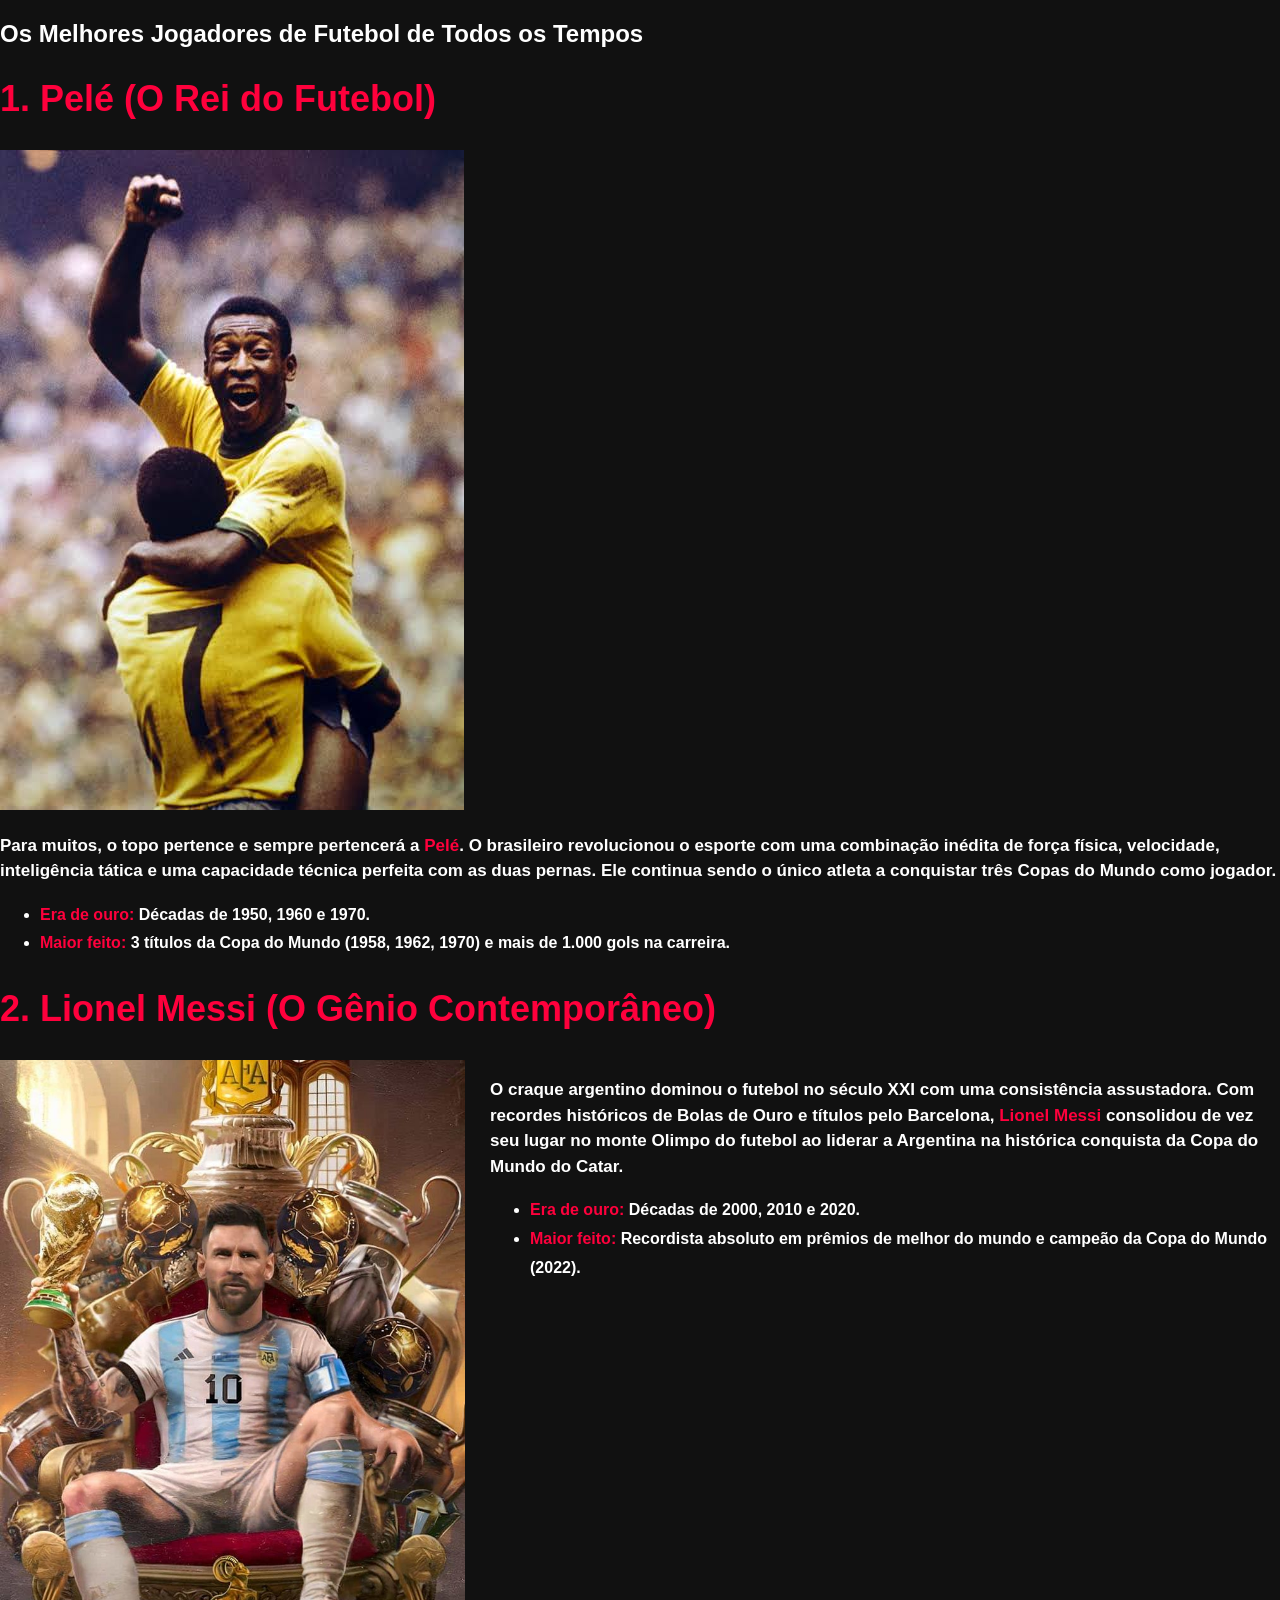
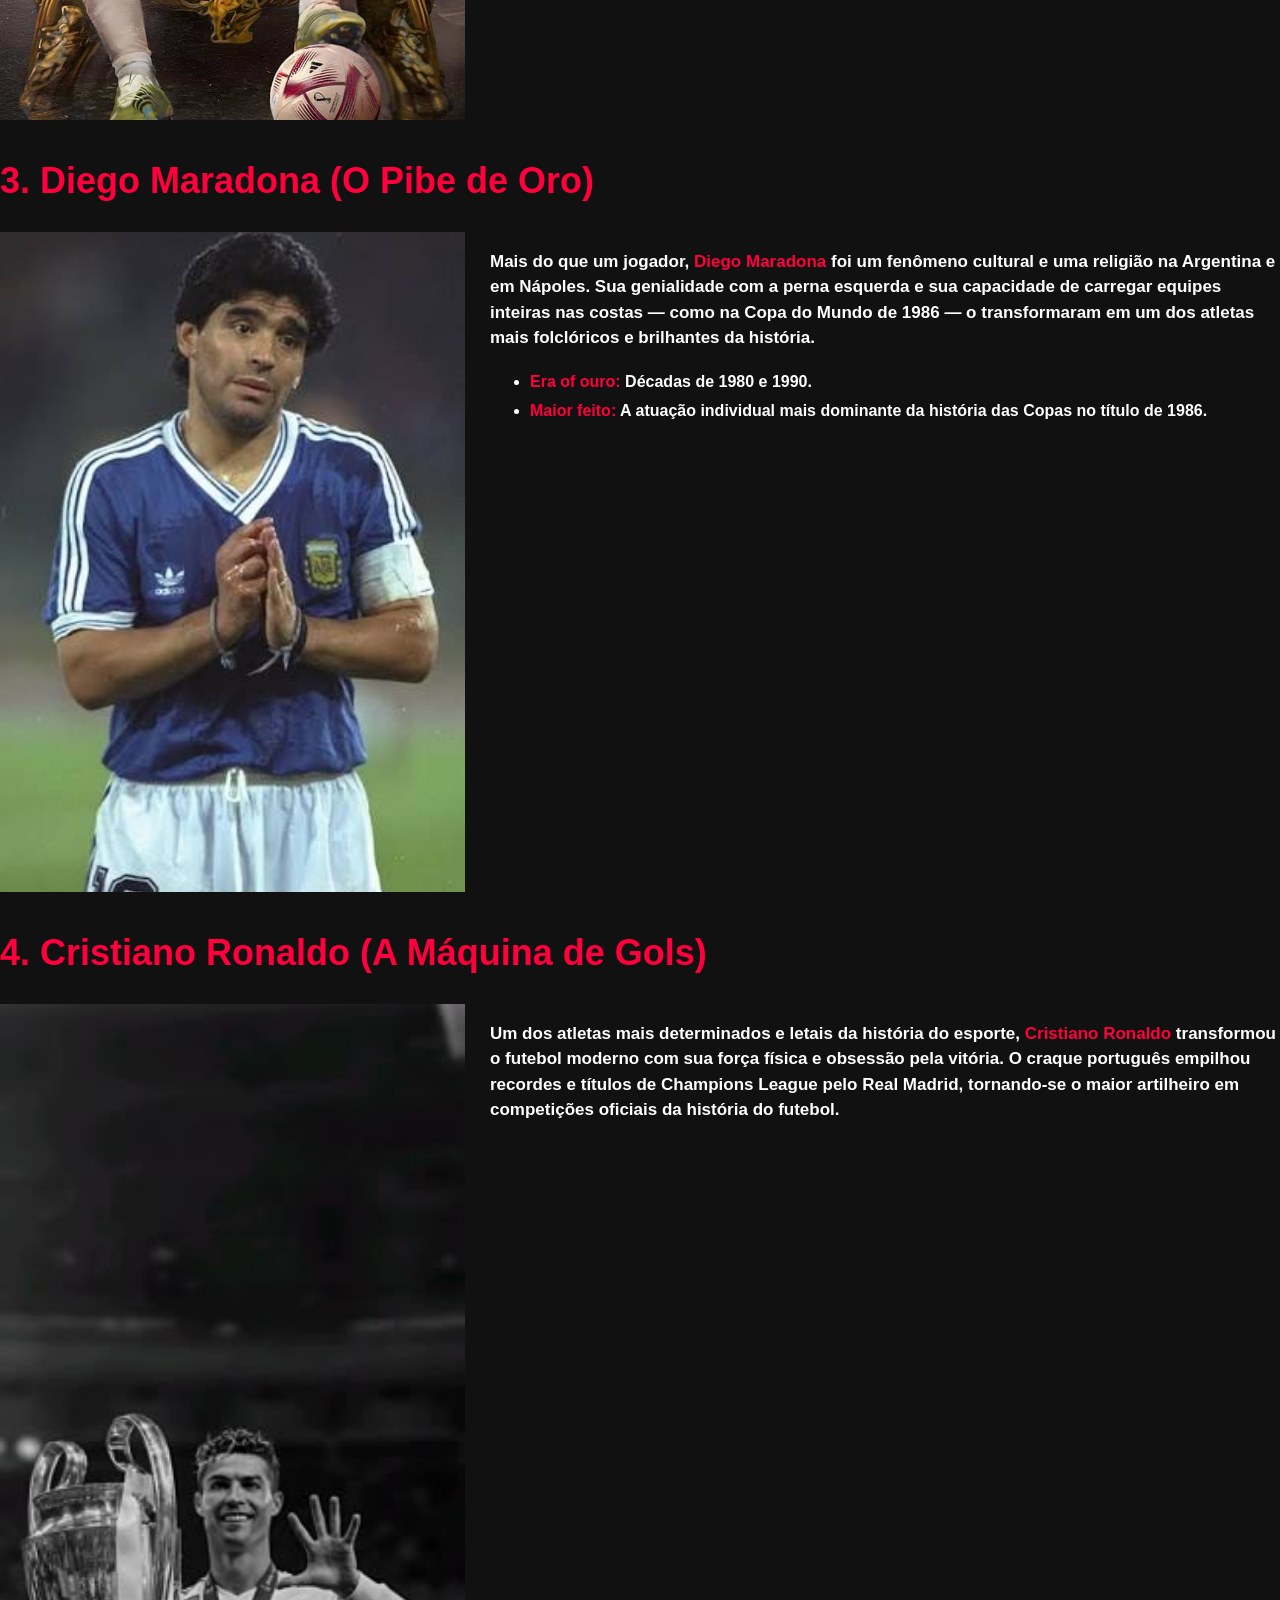
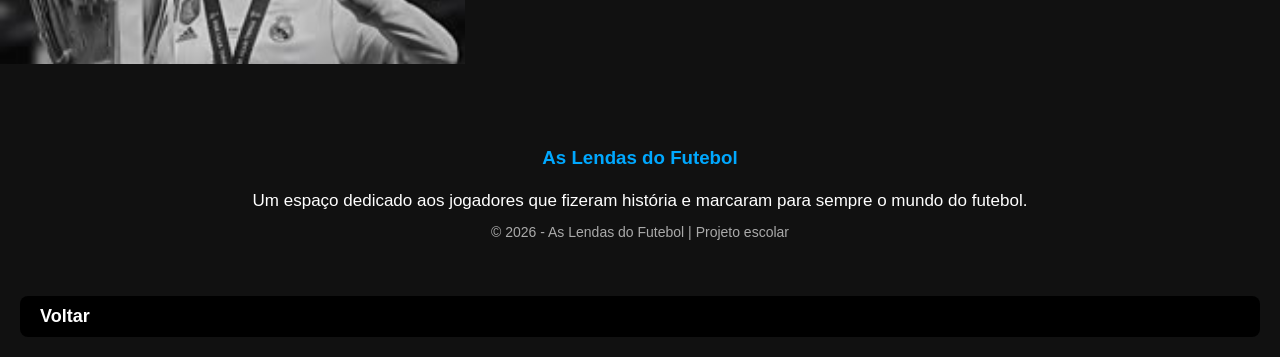
<file: Aslendas.html>
<!DOCTYPE html>
<html lang="pt-br">
<head>
    <meta charset="UTF-8">
    <meta name="viewport" content="width=device-width, initial-scale=1.0">
    <title>Document</title>
    <link rel="stylesheet" href="aslendas.css">
</head>
<body>
      
    <main>
    <article class="artigo-jogadores-historicos">
       
    <header class="artigo-header">
    <h1>Os Melhores Jogadores de Futebol de Todos os Tempos
  
    
   <header class="texto">
         <h2>1. Pelé (O Rei do Futebol)</h2>
                <div>
                    <img src="pele.jpg" alt="Pelé comemorando gol com soco no ar pela Seleção Brasileira">
                    <div>
                <p>Para muitos, o topo pertence e sempre pertencerá a <strong>Pelé</strong>. O brasileiro revolucionou o esporte com uma combinação inédita de força física, velocidade, inteligência tática e uma capacidade técnica perfeita com as duas pernas. Ele continua sendo o único atleta a conquistar três Copas do Mundo como jogador.</p>
               <ul>
               <li><strong>Era de ouro:</strong> Décadas de 1950, 1960 e 1970.</li>
             <li><strong>Maior feito:</strong> 3 títulos da Copa do Mundo (1958, 1962, 1970) e mais de 1.000 gols na carreira.</li>
             </ul>
                    </div>
                </div>
            </section>
        
            
            <section>
                <h2>2. Lionel Messi (O Gênio Contemporâneo)</h2>
                <div>
                    <img src="messi.jpg" alt="">
                    <div>
                        <p>O craque argentino dominou o futebol no século XXI com uma consistência assustadora. Com recordes históricos de Bolas de Ouro e títulos pelo Barcelona, <strong>Lionel Messi</strong> consolidou de vez seu lugar no monte Olimpo do futebol ao liderar a Argentina na histórica conquista da Copa do Mundo do Catar.</p>
                        <ul>
                            <li><strong>Era de ouro:</strong> Décadas de 2000, 2010 e 2020.</li>
                            <li><strong>Maior feito:</strong> Recordista absoluto em prêmios de melhor do mundo e campeão da Copa do Mundo (2022).</li>
              </ul>
             </div>
            </div>
        </section>
        
            
            <section>
            <h2>3. Diego Maradona (O Pibe de Oro)</h2>
             <div>
             <img src="maradona.jpg" alt="">
             <div>
             <p>Mais do que um jogador, <strong>Diego Maradona</strong> foi um fenômeno cultural e uma religião na Argentina e em Nápoles. Sua genialidade com a perna esquerda e sua capacidade de carregar equipes inteiras nas costas — como na Copa do Mundo de 1986 — o transformaram em um dos atletas mais folclóricos e brilhantes da história.</p>
             <ul>
             <li><strong>Era of ouro:</strong> Décadas de 1980 e 1990.</li>
              <li><strong>Maior feito:</strong> A atuação individual mais dominante da história das Copas no título de 1986.</li>
              </ul>
             </div>
             </div>
            </section>
    
            <section>
                <h2>4. Cristiano Ronaldo (A Máquina de Gols)</h2>
                <div>
                    <img src="cr7.jpg" alt="">
                    <div>
                        <p>Um dos atletas mais determinados e letais da história do esporte, <strong>Cristiano Ronaldo</strong> 
                            transformou o futebol moderno com sua força física e obsessão pela vitória.
                             O craque português empilhou recordes e títulos de Champions League pelo Real Madrid, tornando-se o maior artilheiro em competições oficiais da história do futebol.</p>
                        <ul>
    
<section>
</main>


    
    <footer class="rodape">
        <h3>As Lendas do Futebol</h3>
    
        <p>
            Um espaço dedicado aos jogadores que fizeram história
            e marcaram para sempre o mundo do futebol.
        </p>
    
        <p class="direitos">
            © 2026 - As Lendas do Futebol | Projeto escolar
        </p>
    </footer> 
 
</body>
<a href="index.html" class="voltar"> Voltar</a>   
    
</html>
</file>
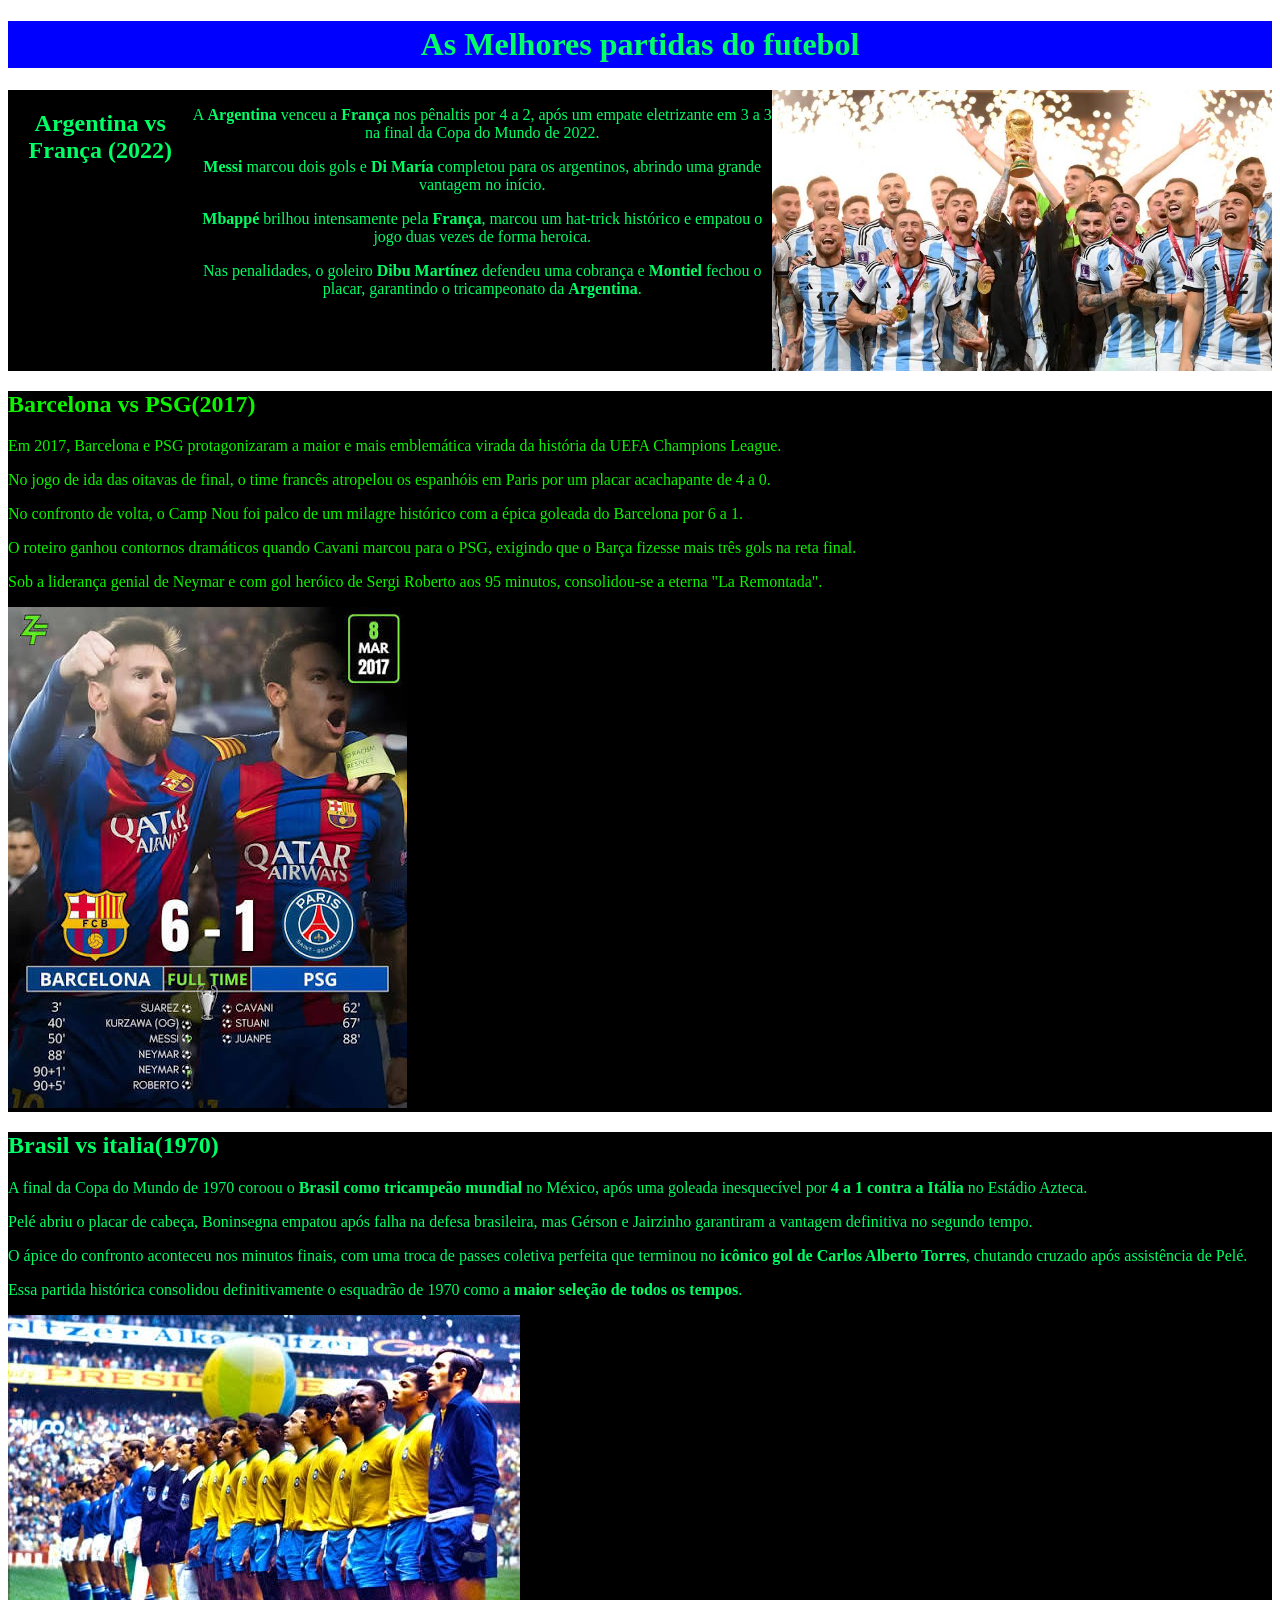
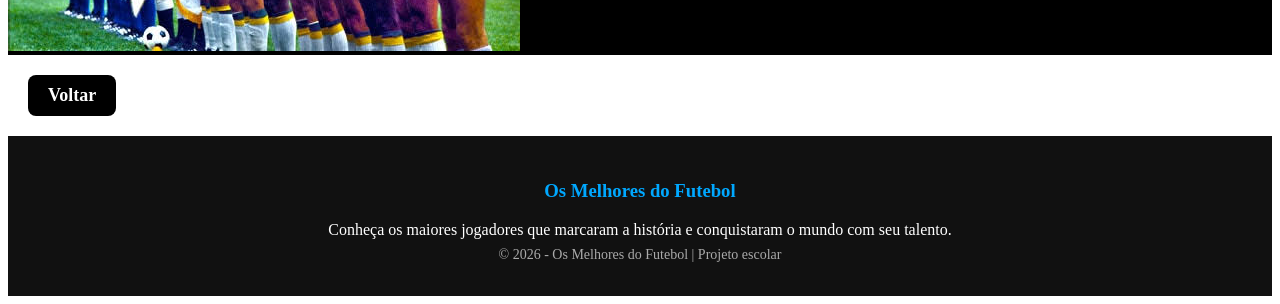
<file: melhores.html>
<!DOCTYPE html>
<html lang="en">
<head>
    <meta charset="UTF-8">
    <meta name="viewport" content="width=device-width, initial-scale=1.0">
    <title> Melhores Partidas</title>
   <link rel="stylesheet" href="partidas.css">
</head>
<body>
<H1 class="titulo"> As Melhores partidas do futebol  </H1>
<header class="titulo1"><h2> Argentina vs França (2022)</h2></p>
    <article>
        <p>A <strong>Argentina</strong> venceu a <strong>França</strong> nos pênaltis por 4 a 2, após um empate eletrizante em 3 a 3 na final da Copa do Mundo de 2022.</p>
        <p><strong>Messi</strong> marcou dois gols e <strong>Di María</strong> completou para os argentinos, abrindo uma grande vantagem no início.</p>
        <p><strong>Mbappé</strong> brilhou intensamente pela <strong>França</strong>, marcou um hat-trick histórico e empatou o jogo duas vezes de forma heroica.</p>
        <p>Nas penalidades, o goleiro <strong>Dibu Martínez</strong> defendeu uma cobrança e <strong>Montiel</strong> fechou o placar, garantindo o tricampeonato da <strong>Argentina</strong>.</p>
    </article>
    <img class="img" src="2022.jpg" alt="">

</header>

<header class="barcelona"><h2>
    Barcelona vs PSG(2017)
</h2>
Em 2017, Barcelona e PSG protagonizaram a maior e mais emblemática virada da história da UEFA Champions League.</p>
No jogo de ida das oitavas de final, o time francês atropelou os espanhóis em Paris por um placar acachapante de 4 a 0.</p>
No confronto de volta, o Camp Nou foi palco de um milagre histórico com a épica goleada do Barcelona por 6 a 1.</p>
O roteiro ganhou contornos dramáticos quando Cavani marcou para o PSG, exigindo que o Barça fizesse mais três gols na reta final.</p>
Sob a liderança genial de Neymar e com gol heróico de Sergi Roberto aos 95 minutos, consolidou-se a eterna "La Remontada".</p>
<img src="BARCELONA VS PSG.jpg" alt="" class="imgbarcelona">
</header>



<header class="final-70">               
    <h2>  Brasil vs italia(1970)</h2>


<p>A final da Copa do Mundo de 1970 coroou o <strong>Brasil como tricampeão mundial</strong> no México, após uma goleada inesquecível por <strong>4 a 1 contra a Itália</strong> no Estádio Azteca.</p>
<p>Pelé abriu o placar de cabeça, Boninsegna empatou após falha na defesa brasileira, mas Gérson e Jairzinho garantiram a vantagem definitiva no segundo tempo.</p>
<p>O ápice do confronto aconteceu nos minutos finais, com uma troca de passes coletiva perfeita que terminou no <strong>icônico gol de Carlos Alberto Torres</strong>, chutando cruzado após assistência de Pelé.</p>
<p>Essa partida histórica consolidou definitivamente o esquadrão de 1970 como a <strong>maior seleção de todos os tempos</strong>.</p>
<img src="final 70.jpg" alt="">
</header>






    <a href="index.html" class="voltar"> Voltar</a>   

</body>
<footer class="rodape">
    <h3>Os Melhores do Futebol</h3>

    <p>
        Conheça os maiores jogadores que marcaram a história
        e conquistaram o mundo com seu talento.
    </p>

    <p class="direitos">
        © 2026 - Os Melhores do Futebol | Projeto escolar
    </p>
</footer>


</html>
</file>
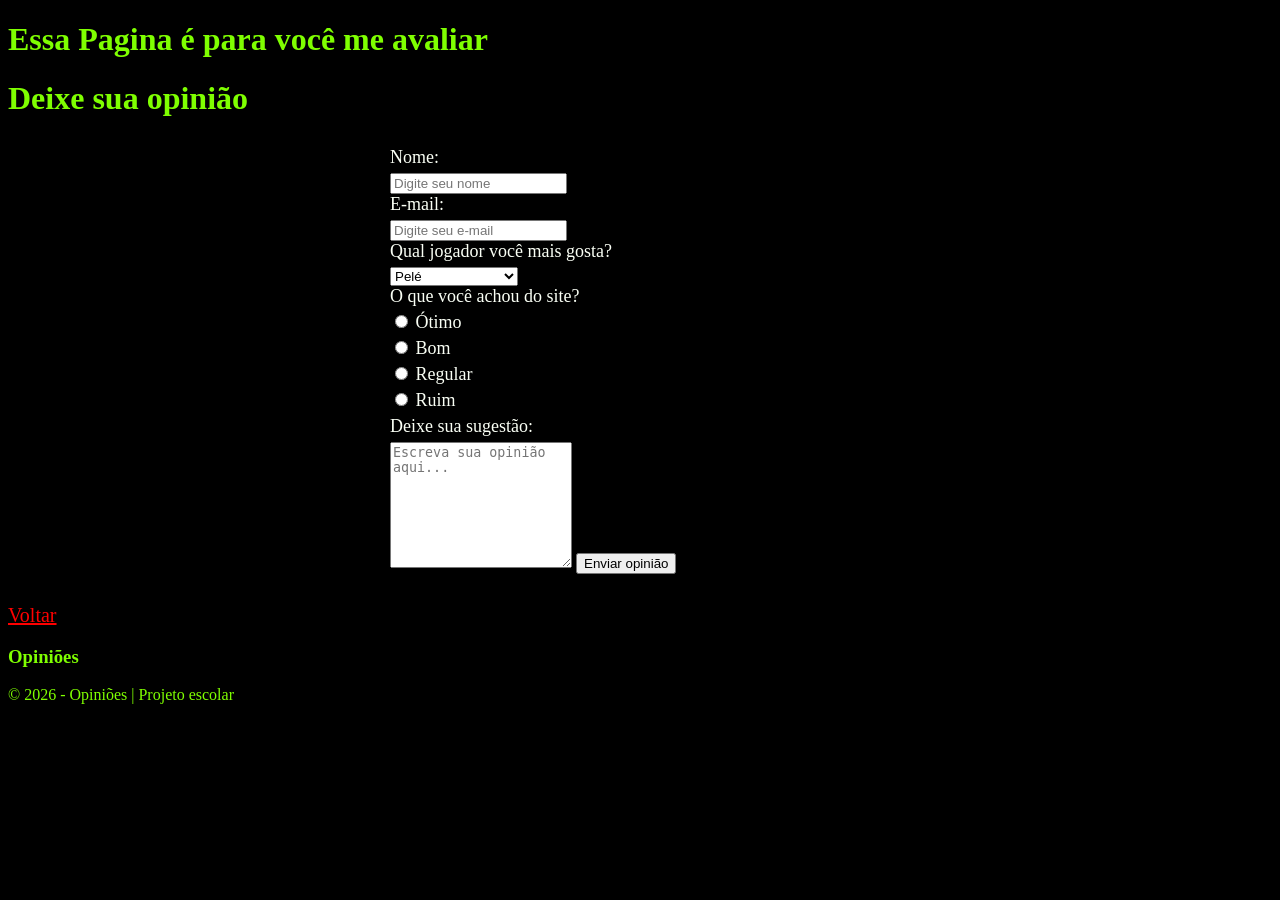
<file: opiniões.html>
<!DOCTYPE html>
<html lang="pt-br">
<head>
    <meta charset="UTF-8">
    <meta name="viewport" content="width=device-width, initial-scale=1.0">
    <title>opiniões</title>
    <link rel="stylesheet" href= "opiniões.css">
</head>
<body>
    <H1> Essa Pagina é para você me avaliar </H1>
    <h1>Deixe sua opinião</h1>

<form>

    <label for="nome">Nome:</label>
    <input type="text" id="nome" name="nome" placeholder="Digite seu nome">

    <label for="email">E-mail:</label>
    <input type="email" id="email" name="email" placeholder="Digite seu e-mail">

    <label for="jogador">Qual jogador você mais gosta?</label>
    <select id="jogador" name="jogador">
        <option>Pelé</option>
        <option>Messi</option>
        <option>Cristiano Ronaldo</option>
        <option>Neymar</option>
        <option>Outro</option>
    </select>

    <label>O que você achou do site?</label>

    <label>
        <input type="radio" name="opiniao" value="otimo">
        Ótimo
    </label>

    <label>
        <input type="radio" name="opiniao" value="bom">
        Bom
    </label>

    <label>
        <input type="radio" name="opiniao" value="regular">
        Regular
    </label>

    <label>
        <input type="radio" name="opiniao" value="ruim">
        Ruim
    </label>

    <label for="mensagem">Deixe sua sugestão:</label>
    <textarea id="mensagem" name="mensagem" rows="6"
        placeholder="Escreva sua opinião aqui..."></textarea>

    <button type="submit">Enviar opinião</button>

</form>
<a href="index.html" class="voltar"> Voltar</a>   







<footer class="rodape">
    <h3>Opiniões</h3>
    <p class="direitos">
        © 2026 - Opiniões | Projeto escolar
    </p>
</footer>

</body>
</html>
</file>
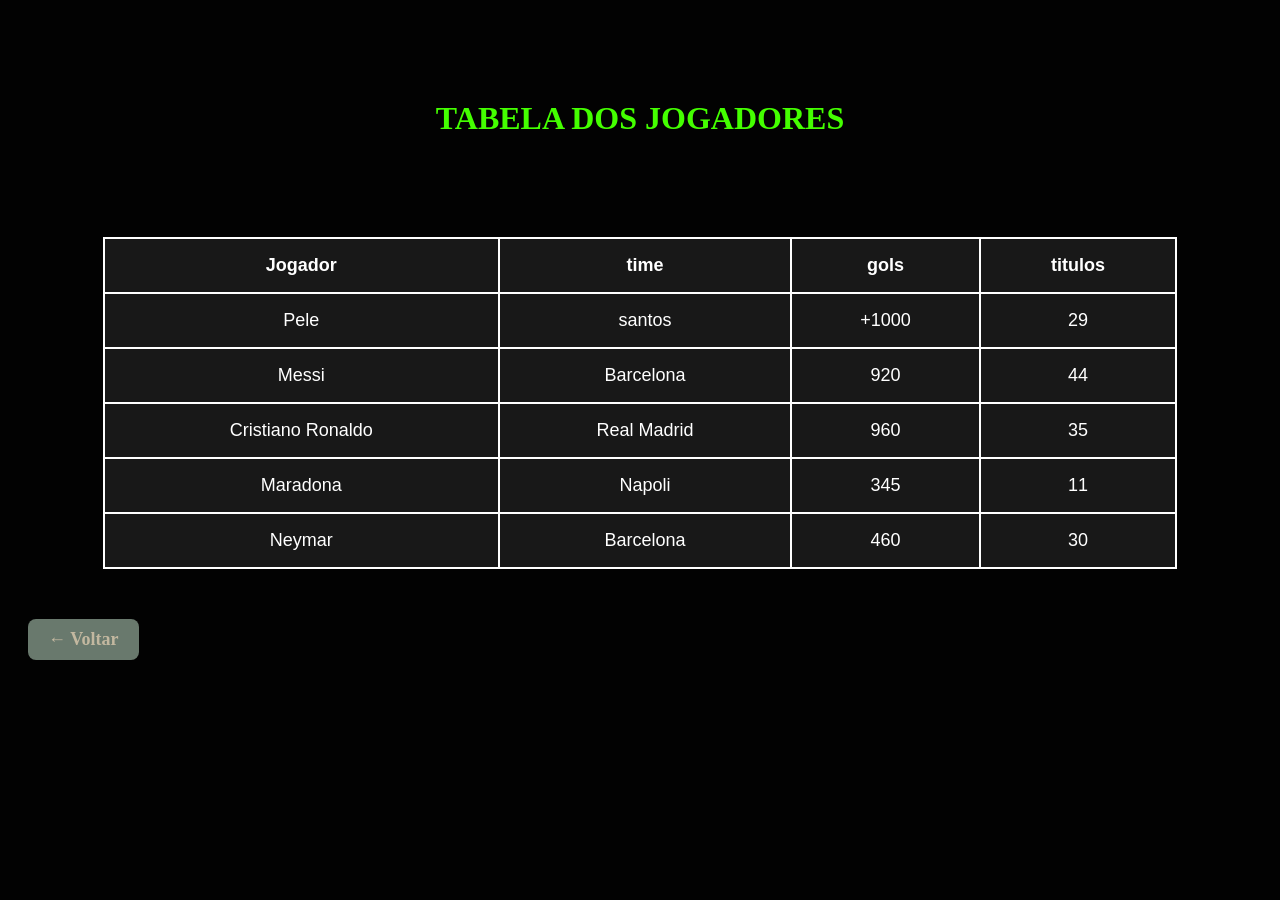
<file: tabela.html>
<!DOCTYPE html>
<html lang="en">
<head>
    <meta charset="UTF-8">
    <meta name="viewport" content="width=device-width, initial-scale=1.0">
    <title>tabela</title>
<link rel="stylesheet" href="tabela.css">
</head>
<body>


    <H1 class="titulo">TABELA DOS JOGADORES</H1>


    <table border="1">
        <tr>
            
            <tD> <strong>Jogador</strong></tD>
            <td> <strong> time   </strong> </tD>
            <tD><strong>   gols</strong></tD>
            <tD><strong> titulos</strong></tD>
           </tr>
      <tr>
            <td> Pele</td>
            <td>santos</td>
            <td> +1000</td>
            <td> 29</td>
        </tr>
    
        <tr>
            <td> Messi</td>
            <td>Barcelona</td>
            <td> 920</td>
            <td> 44</td>
        </tr>
    
       
        <tr>
            <td> Cristiano Ronaldo</td>
            <td>Real Madrid</td>
            <td> 960</td>
            <td> 35</td>
        </tr>
    
        <tr>
            <td>Maradona</td>
            <td>Napoli</td>
            <td> 345</td>
            <td> 11</td>
        </tr>
    
        <tr>
            <td> Neymar</td>
            <td>Barcelona</td>
            <td> 460</td>
            <td>30</td>
        </tr>
    
      </table>

    

    <a href="index.html" class="voltar"> ← Voltar</a>   
</body>
</html>
</file>
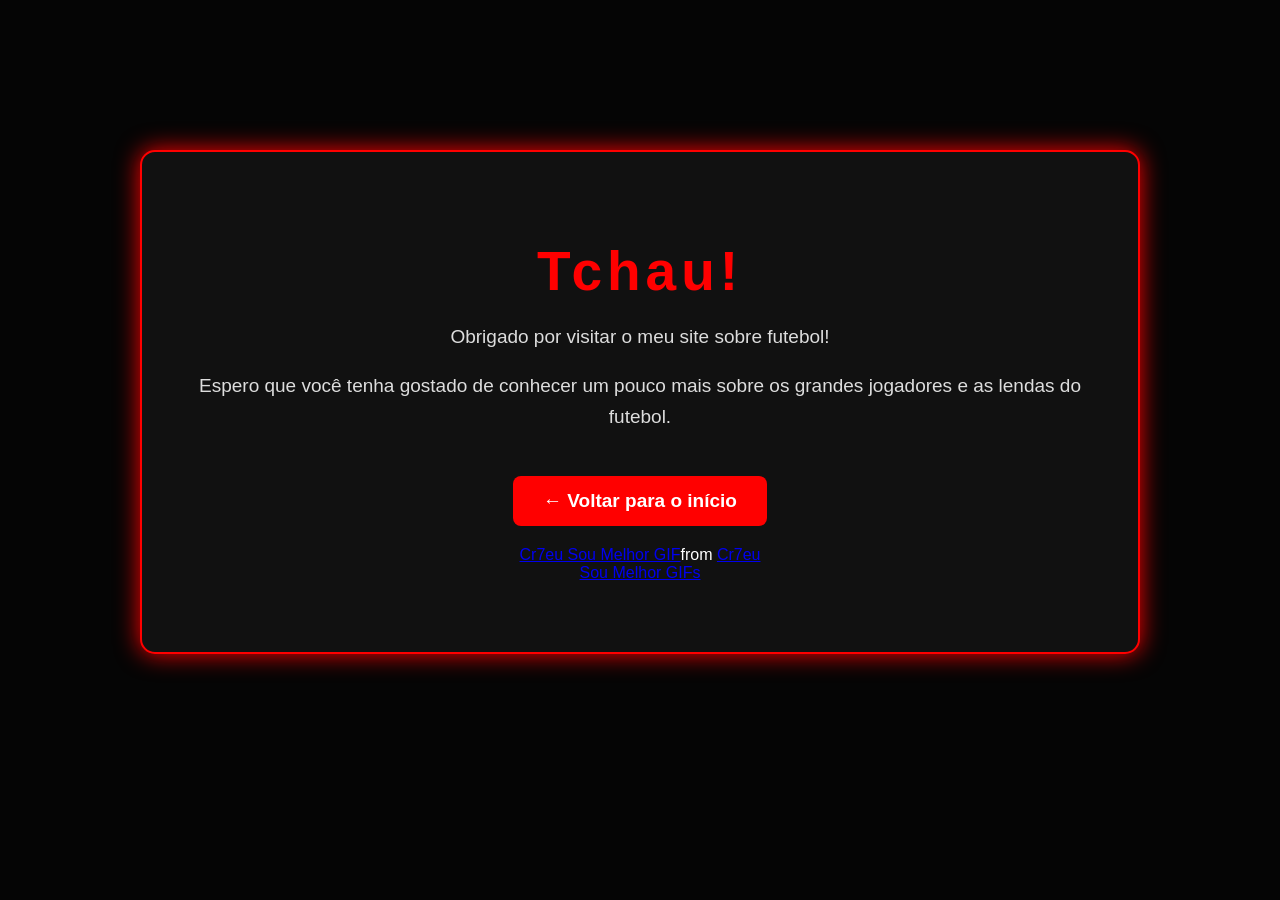
<file: tchau.html>
<!DOCTYPE html>
<html lang="pt-br">

<head>
    <meta charset="UTF-8">
    <title>Até Logo!</title>

    <link rel="stylesheet" href="tchau.css">
</head>

<body>

    <div class="despedida">     

        <h1>Tchau!</h1>

        <p>Obrigado por visitar o meu site sobre futebol!</p>

        <p>
            Espero que você tenha gostado de conhecer
            um pouco mais sobre os grandes jogadores
            e as lendas do futebol.
        </p>

        <a href="index.html" class="voltar">← Voltar para o início</a>

        <div class="tenor-gif-embed" data-postid="27119947" data-share-method="host" data-aspect-ratio="0.5625" data-width="100%">
            <a href="https://tenor.com/view/cr7eu-sou-melhor-gif-27119947">Cr7eu Sou Melhor GIF</a>from
             <a href="https://tenor.com/search/cr7eu+sou+melhor-gifs">Cr7eu Sou Melhor GIFs</a>
            </div> 
        <script type="text/javascript" async src="https://tenor.com/embed.js"></script>

    </div>

</body>

</html>
</file>
<file: aslendas.css>
body {
    background-color: #111;
    color: white;
    font-family: Arial, sans-serif;
    margin: 20px;
}

section {
    margin-bottom: 40px;
}

section > div {
    display: flex;
    align-items: flex-start;
    gap: 25px;
}

section img {
    width: 465px;
    height: 660px;
    object-fit: cover;
}

section > div > div {
    flex: 1;
}

h2 {
    color: #ff003c;
}

p {
    font-size: 17px;
    line-height: 1.5;
}

ul {
    font-size: 16px;
    line-height: 1.8;
}

strong {
    color: #ff003c;
}
.voltar{
    margin-bottom: 500px;

}
nav a:hover {
    color: #f70000;         
}   
a{
    font-size: 30px;


}
html, body {
    margin: 0;
    min-height: 100%;
}

body {
    min-height: 100vh;
    display: flex;
    flex-direction: column;
}

main {
    flex: 1;
}

.rodape {
    background-color: #111;
    color: white;
    text-align: center;
    padding: 25px;
    margin-top: auto;
}

.rodape h3 {
    color: #00a8ff;
}

.rodape p {
    margin: 8px;
}

.direitos {
    color: #aaa;
    font-size: 14px;
}
.voltar {
    display: inline-block;
    background-color: #000000;
    color: white;
    padding: 10px 20px;
    margin: 20px;
    text-decoration: none;
    font-size: 18px;
    font-weight: bold;
    border-radius: 8px;
}

.voltar:hover {
    background-color: #ff0000;
}
</file>
<file: partidas.css>
.titulo{
text-align:center;
background-color: blue;
    color: #00ff66;
padding: 5px;
}


.titulo1{
    text-align: center;
   color: #00ff66;
   background-color: black;
   display: flex}
    

.img{
 width: 500px;
 float: right;
    
}
.barcelona {
    color: rgb(12, 243, 0);
    background-color: rgb(0, 0, 0);
  
}
.final-70{
color: #00ff66;
background-color: black;
}
 a{
    font-size: 30px;


}
.voltar {
    display: inline-block;
    background-color: #000000;
    color: white;
    padding: 10px 20px;
    margin: 20px;
    text-decoration: none;
    font-size: 18px;
    font-weight: bold;
    border-radius: 8px;
}

.voltar:hover {
    background-color: #ff0000;
}
.rodape {
    background-color: #111;
    color: white;
    text-align: center;
    padding: 25px;
    margin-top: auto;
}

.rodape h3 {
    color: #00a8ff;
}

.rodape p {
    margin: 8px;
}

.direitos {
    color: #aaa;
    font-size: 14px;
}
</file>
<file: opiniões.css>
form {
    width: 500px;
    margin: 30px auto;
    color: black;
}

form label {
    display: block;
    margin-bottom: 5px;
color: rgb(250, 255, 245);
    font-size: 18px;
}


.inputs-padrao {
    display: block;
    width: 100%;
    padding: 10px;
    margin-bottom: 20px;
}

textarea {
    height: 120px;
}

.enviar {
    width: 150px;
    padding: 10px;
    background-color: blue;
    color: rgb(245, 7, 7);
    border: none;
    cursor: pointer;
}
.voltar:hover {
    background-color: #ffffff;

}
body {
    background-color: black;
    color: chartreuse;
}
.voltar {
    color: #ff0000;
 font-size: 20px;
 }
</file>
<file: tabela.css>
.titulo{
    color: rgb(68, 255, 0);
    padding: 50px;
    margin: 50px;
    text-align: center;
}   
table {
    width: 85%;
    margin: 30px auto;
    border-collapse: collapse;
    font-size: 18px;
    font-family: Arial, sans-serif;
}

th, td {
    padding: 16px;
    text-align: center;
    border: 2px solid #ffffff;
}


th {
    background-color: #e00000;
    color: rgb(13, 255, 0);
    border: 2px solid #ff4444;
}


td {
    background-color: #181818;
    color: rgb(255, 255, 255);
}




tr:hover td {
    background-color: #58fc00;
    font-family: 'Gill Sans', 'Gill Sans MT', Calibri, 'Trebuchet MS', sans-serif;
}
body { background-color: rgb(2, 2, 2); }
.voltar {
    display: inline-block;
    background-color: #69796d;
    color: rgb(195, 184, 160);
    padding: 10px 20px;
    margin: 20px;
    text-decoration: none;
    font-size: 18px;
    font-weight: bold;
    border-radius: 8px;
}

.voltar:hover {
    background-color: #ff0000;
}
</file>
<file: tchau.css>
body {
    background-color: #050505;
    color: white;
    font-family: Arial, sans-serif;
    text-align: center;
    margin: 0;
}

.despedida {
    width: 70%;
    margin: 150px auto;
    padding: 50px;
    background-color: #111111;
    border: 2px solid #ff0000;
    border-radius: 15px;
    box-shadow: 0 0 25px #ff0000;
}

h1 {
    color: #ff0000;
    font-size: 55px;
    letter-spacing: 5px;
    margin-bottom: 10px;
}

.linha {
    width: 120px;
    height: 4px;
    background-color: #ff0000;
    margin: 20px auto 35px;
}

p {
    font-size: 19px;
    line-height: 1.6;
    color: #dddddd;
}

.principal {
    font-size: 28px;
    color: white;
    font-weight: bold;
}

.final {
    color: #ff0000;
    font-size: 25px;
    font-weight: bold;
    margin-top: 30px;
}

.voltar {
    display: inline-block;
    margin-top: 25px;
    padding: 14px 30px;
    background-color: #ff0000;
    color: white;
    text-decoration: none;
    font-size: 19px;
    font-weight: bold;
    border-radius: 8px;
}

.voltar:hover {
    background-color: #58fc00;
    color: black;
}

.tenor-gif-embed {
    width: 250px;
    margin: 20px auto;
}
</file>
